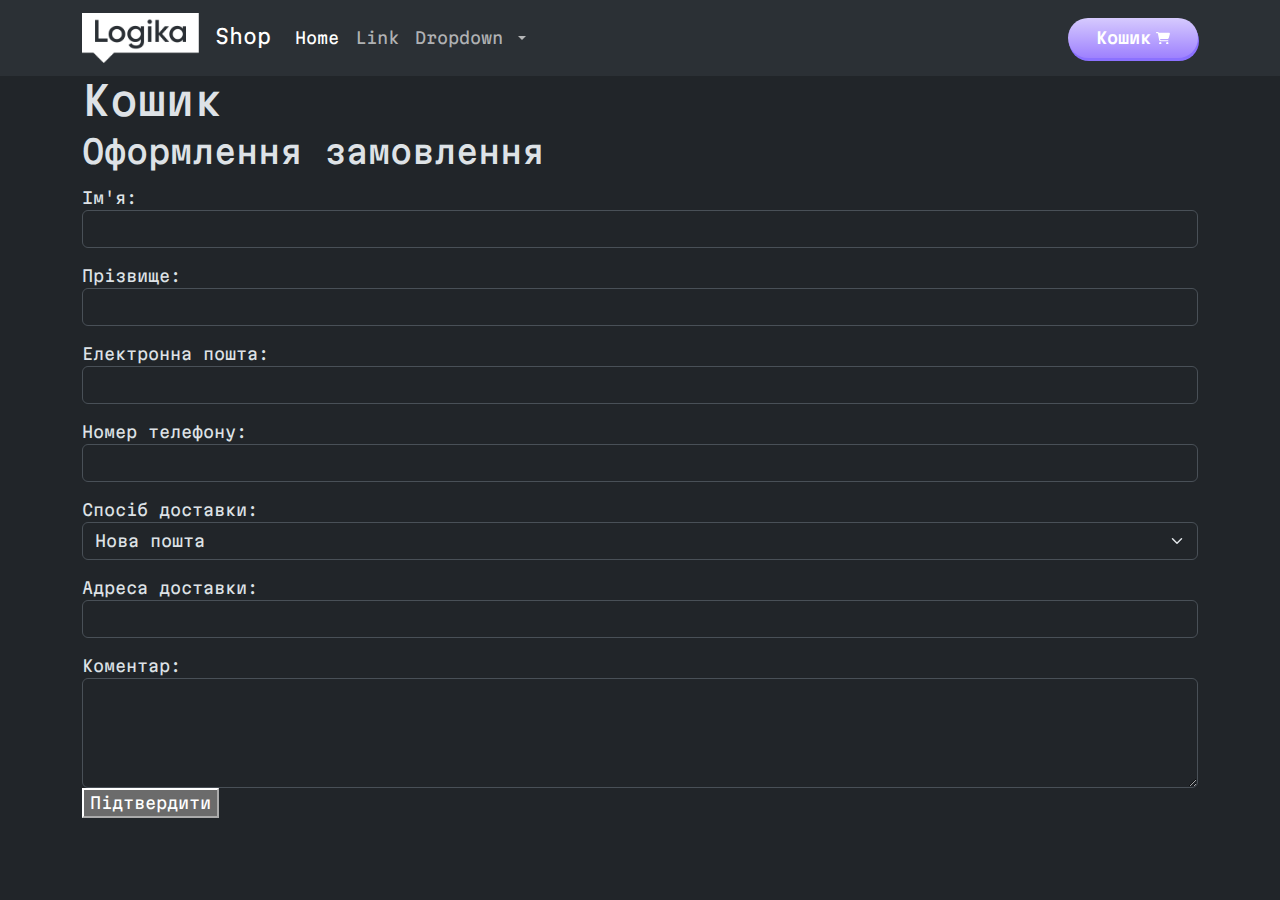
<file: cart.html>
<!doctype html>
<html lang="uk">
<head>
<!-- Голова: опис сторінки та підключення стилів -->
<meta charset="utf-8">
<meta name="viewport" content="width=device-width, initial-scale=1">
<title>Назва сторінки</title>
<!-- Підключення CSS Bootstrap та шрифтів -->
<link href="https://cdn.jsdelivr.net/npm/bootstrap@5.3.3/dist/css/bootstrap.min.css"
rel="stylesheet"
integrity="sha384-QWTKZyjpPEjISv5WaRU9OFeRpok6YctnYmDr5pNlyT2bRjXh0JMhjY6hW+ALEwIH"
crossorigin="anonymous">

<!-- Власні CSS-стилі -->
 <link rel="stylesheet" href="css/style.css">
</head>
<body data-bs-theme="dark">

<header>
<!-- Шапка сайту: назва, логотип, навігація -->
 <!-- Тіло: увесь вміст сторінки -->
<nav class="navbar navbar-expand-lg bg-body-tertiary">
  <div class="container ">
    <a class="navbar-brand" href="#"><img class="logo me-3" src="img/logo_white.png" height="50px" alt="">Shop</a>
    <button class="navbar-toggler" type="button" data-bs-toggle="collapse" data-bs-target="#navbarSupportedContent" aria-controls="navbarSupportedContent" aria-expanded="false" aria-label="Toggle navigation">
      <span class="navbar-toggler-icon"></span>
    </button>
    <div class="collapse navbar-collapse" id="navbarSupportedContent">
      <ul class="navbar-nav me-auto mb-2 mb-lg-0">
        <li class="nav-item">
          <a class="nav-link active" aria-current="page" href="#">Home</a>
        </li>
        <li class="nav-item">
          <a class="nav-link" href="#">Link</a>
        </li>
        <li class="nav-item dropdown">
          <a class="nav-link dropdown-toggle" href="#" role="button" data-bs-toggle="dropdown" aria-expanded="false">
            Dropdown
          </a>
          <ul class="dropdown-menu">
            <li><a class="dropdown-item" href="#">Action</a></li>
            <li><a class="dropdown-item" href="#">Another action</a></li>
            <li><hr class="dropdown-divider"></li>
            <li><a class="dropdown-item" href="#">Something else here</a></li>
          </ul>
        </li>
       
      </ul>
      <button class="button">
        Кошик
        <svg class="cartIcon" viewBox="0 0 576 512"><path d="M0 24C0 10.7 10.7 0 24 0H69.5c22 0 41.5 12.8 50.6 32h411c26.3 0 45.5 25 38.6 50.4l-41 152.3c-8.5 31.4-37 53.3-69.5 53.3H170.7l5.4 28.5c2.2 11.3 12.1 19.5 23.6 19.5H488c13.3 0 24 10.7 24 24s-10.7 24-24 24H199.7c-34.6 0-64.3-24.6-70.7-58.5L77.4 54.5c-.7-3.8-4-6.5-7.9-6.5H24C10.7 48 0 37.3 0 24zM128 464a48 48 0 1 1 96 0 48 48 0 1 1 -96 0zm336-48a48 48 0 1 1 0 96 48 48 0 1 1 0-96z"></path></svg>
       </button>
      
    </div>
  </div>
</nav>
</header>
<main class="container">
  <section class="cart">
      <h1>Кошик</h1>
      <div class="cart-items-list">
        У кошику ще немає товарів
      </div>


  </section>
  <section class="order">
      <h2>Оформлення замовлення</h2>
      <form class="order-form" action="" method="post">
        <div class="form-group mt-3">
          <label for="firstName">Ім'я:</label>
          <input class="form-control" type="text" id="firstName" name="firstName" required>
        </div>
  
        <div class="form-group mt-3">
          <label for="lastName">Прізвище:</label>
          <input class="form-control" type="text" id="lastName" name="lastName" required>
        </div>
  
        <div class="form-group mt-3">
          <label for="email">Електронна пошта:</label>
          <input class="form-control" type="email" id="email" name="email" required>
        </div>
  
        <div class="form-group mt-3">
          <label for="phone">Номер телефону:</label>
          <input class="form-control" type="tel" id="phone" name="phone" required>
        </div>
  
        <div class="form-group mt-3">
          <label for="deliveryMethod">Спосіб доставки:</label>
          <select class="form-select" id="deliveryMethod" name="deliveryMethod" required>
            <option value="standard">Нова пошта</option>
            <option value="express">Укрпошта</option>
          </select>
        </div>
  
        <div class="form-group mt-3">
          <label for="address">Адреса доставки:</label>
          <input class="form-control" type="text" id="address" name="address"  required>
        </div>
  
        <div class="form-group mt-3">
          <label for="comment">Коментар:</label>
          <textarea class="form-control" id="comment" name="comment" rows="4"></textarea>
        </div>
        <button  type="submit" class="cart-btn margin-y">Підтвердити</button>
  
      </form>
    </section>

<!-- Головний контент сторінки -->
</main>
<footer>
<!-- Підвал сайту: про сайт, автор, контакти тощо -->
</footer>
<!-- Підключення JS-файлу Bootstrap-->
<script
src="https://cdn.jsdelivr.net/npm/bootstrap@5.3.3/dist/js/bootstrap.bundle.min.js"
integrity="sha384-YvpcrYf0tY3lHB60NNkmXc5s9fDVZLESaAA55NDzOxhy9GkcIdslK1eN7N6jIeHz"
crossorigin="anonymous"></script>
<!-- Власні JS-файли -->
 <script src="js/main.js"></script>
</body>
</html>
</file>
<file: css/style.css>
@import url('https://fonts.googleapis.com/css2?family=Martian+Mono:wght@100..800&display=swap');


body {
   
    font-family: "Martian Mono", monospace;
    margin: 0px;
    /* забираємо стандартні відступи в тега body */
}

.button {
    min-width: 130px;
    height: 40px;
    background-image: linear-gradient(rgb(214, 202, 254), rgb(158, 129, 254));
    border: none;
    border-radius: 50px;
    color: rgb(255, 255, 255);
    font-weight: 600;
    display: flex;
    align-items: center;
    justify-content: center;
    gap: 5px;
    cursor: pointer;
    box-shadow: 1px 3px 0px rgb(139, 113, 255);
    transition-duration: .3s;
  }
  
  .cartIcon {
    width: 14px;
    height: fit-content;
  }
  
  .cartIcon path {
    fill: white;
  }
  
  .button:active {
    transform: translate(2px ,0px);
    box-shadow: 0px 1px 0px rgb(139, 113, 255);
    padding-bottom: 1px;
  }
  


  .my-card {
    padding: 28px;
    background: transparent;
    transition: background .2s linear;
    border-radius: 10px;
    max-width: 350px;
}

.my-card:hover {
    background: #DCE5E2;
    cursor: pointer;
    transition: background .2s linear;
    color: #272727;
}

.light-theme .my-card:hover {
    background: #ffffff;

}

.text-my-card {
    font-size: 1rem;
    font-weight: 600;
    margin-top: 20px;
}

.description-card {
    overflow: hidden;
    display: -webkit-box;
    -webkit-line-clamp: 3;
    /* number of lines to show */
    -webkit-box-orient: vertical;
    font-size: 0.7rem;

}

.price-card {
    font-size: 1rem;
    line-height: 1rem;
    /* 120% */
    color: rgb(154, 131, 255);
    display: flex;
    gap: 5px;
    align-items: center;
}

.my-card img {
    width: 244px;
    height: 214px;
    object-fit: contain;
    box-shadow: 5px 5px 10px rgba(0, 0, 0, 0.116);
}

.items{
    display: flex;
    flex-wrap: wrap;
    gap: 20px;
    
}
</file>
